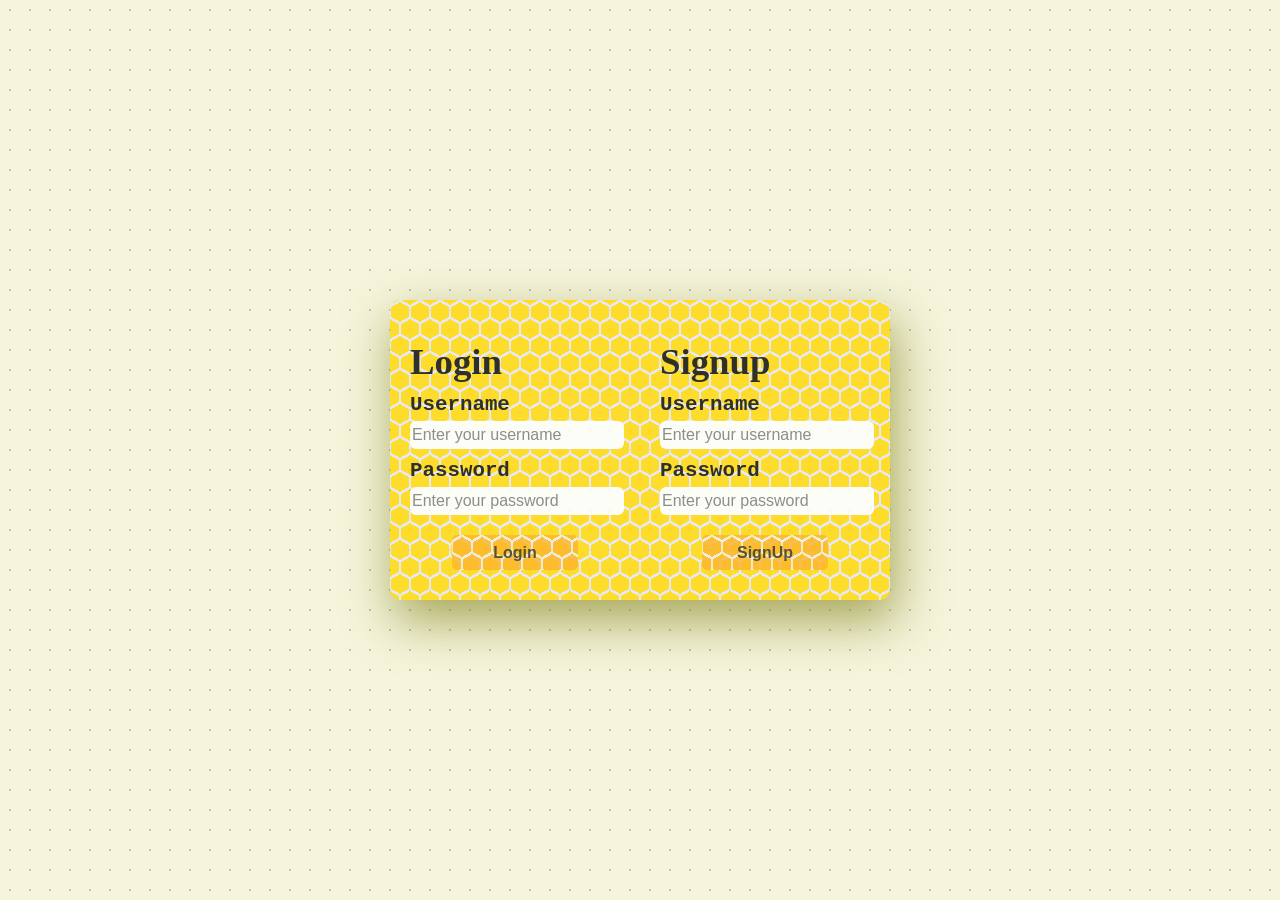
<file: index.html>
<!DOCTYPE html>
<html lang="en">
<head>
    <meta charset="UTF-8">
    <meta name="viewport" content="width=device-width, initial-scale=1.0">
    <title>Task-Manager</title>
    <link rel="stylesheet" href="CSS/style.css">
</head>
<body>
    <button id="LogOutBtn" style="display:none;">Logout</button>
    <div id="authSection">
        
        <div id="loginForm">
            <h3 class="headerbut">Login</h3>
            <label>Username</label>
            <input type="text" id="loginUsername" placeholder="Enter your username">
            <label>Password</label>
            <input type="password" id="loginPassword" placeholder="Enter your password">
            <button id="loginBtn">Login</button>

        </div>
        <div id="Incorrect" style="display:none;"></div>
        <div id="SignupForm">
            
            <h3 class="headerbut">Signup</h3>
            <label>Username</label>
            <input type="text" id="signupUsername" placeholder="Enter your username">
            <label>Password</label>
            <input type="password" id="signupPassword" placeholder="Enter your password">
            <button id="signupBtn">SignUp</button>

        </div>
            <div id="signupMessage" style="display:none;"></div>
    </div>
    <div id="taskManagerSection" style="display:none;">
        <h1 id="task-ma">Task Manager</h1>
        <div id="container">
        <div id="createTask">
            <input type="text" placeholder="Enter Your Task.." id="taskenter">
            <button class="buttons" id="addTask">Add</button>
            <button class="buttons" id="editbut">Edit</button>
        </div>
        <div id="taskList"></div>
        </div>
    </div>
    <script src="JS/index.js"></script>
</body>
</html>
</file>
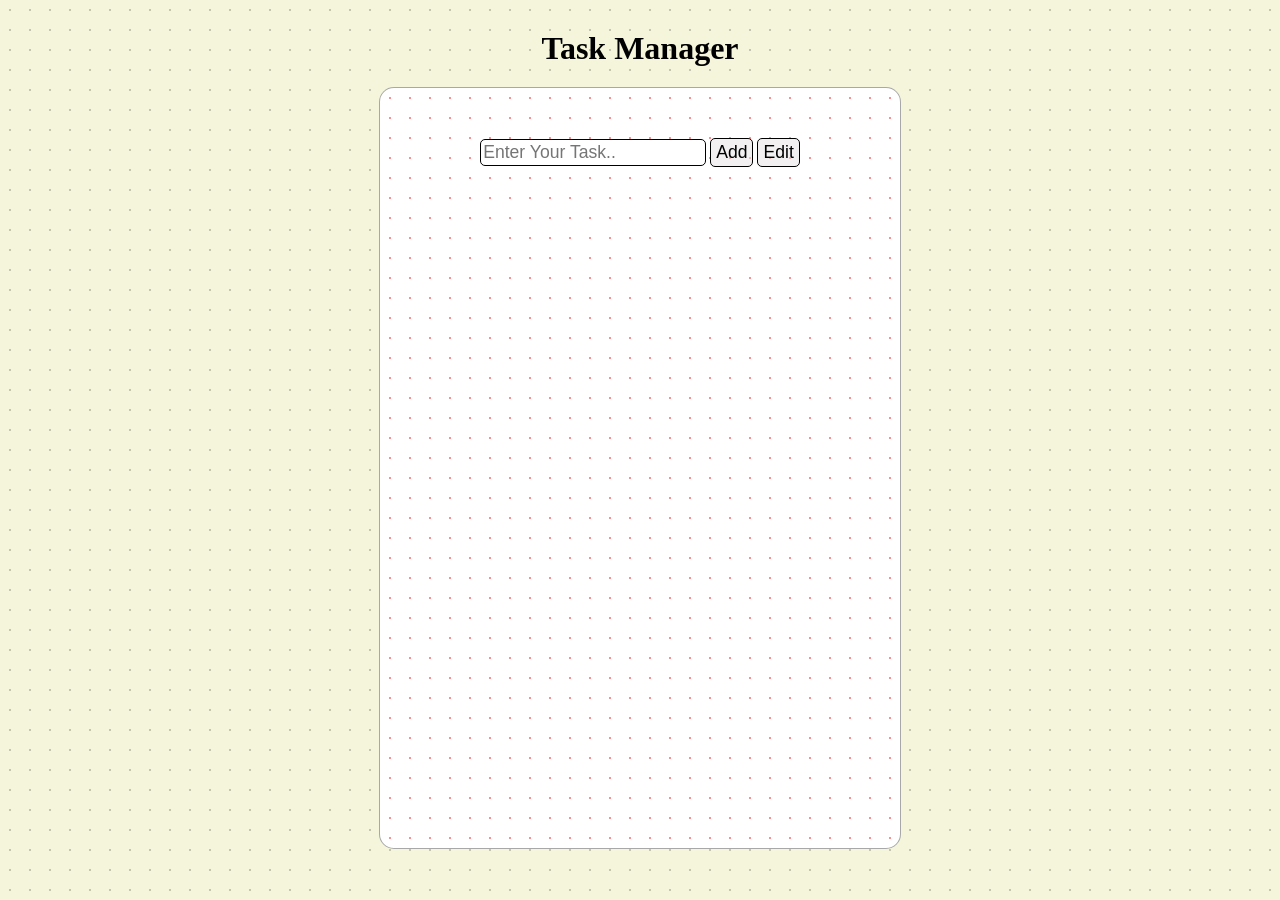
<file: Html/index.html>
<!DOCTYPE html>
<html lang="en">
<head>
    <meta charset="UTF-8">
    <meta name="viewport" content="width=device-width, initial-scale=1.0">
    <title>Task-Manager</title>
    <link rel="stylesheet" href="../CSS/style.css">
</head>
<body>
    <h1 id="task-ma">Task Manager</h1>
    <div id="container">
    <div id="createTask">
        <input type="text" placeholder="Enter Your Task.." id="taskenter">
        <button class="buttons" id="addTask">Add</button>
        <button class="buttons" id="editbut">Edit</button>
    </div>
    <div id="taskList"></div>
    </div>
    <script src="../JS/index.js"></script>
</body>
</html>
</file>
<file: CSS/style.css>
body{
    margin:0px;
    display:flex;
    flex-direction:column;
    justify-content:center;
    align-items:center;
    background-color:rgba(245, 245, 220, 0.986);
    background-image: radial-gradient(rgba(5, 0, 0, 0.2) 1px, transparent 1px);
    background-size: 20px 20px;

    min-height:100vh;
}
#container{
    display:flex;
    flex-direction:column;
    
    justify-content:center;
    border:1px solid rgba(0, 0, 0, 0.342);
    margin:auto;
    background-color:white;
    background-image: radial-gradient(rgba(255, 0, 0, 0.438) 1px, transparent 1px);
    background-size: 20px 20px;
    padding:30px 100px;
    margin-top:20px;
    border-radius:15px;
    height:700px;
}
#createTask{
    flex-shrink: 0;
    margin-bottom:15px;
    margin-top:20px;
} 

#taskList{
    overflow-y:auto;
    flex:1;
}

.task-row{
    display:flex;
    justify-content:space-evenly;
    margin-top:20px;
    border-bottom:1px solid black;
    padding-bottom:5px;
    
}
.delete{
    background-color:white;
    border:1px solid black;
    

}
#taskenter{
    font-size:1.1rem;
    border-radius:5px;
    border:1px black solid;
    padding:2px;

}

.buttons{
    font-size:1.1rem;
    border-radius:5px;
    border:1px black solid;
    padding:3px 5px;
    background-color:rgba(231, 227, 227, 0.521);
}

.title{
    font-size:1.3rem
}
#task-ma{
    
    
    margin:0px;
    margin-top:30px;
    font-family:Cambria, Cochin, Georgia, Times, 'Times New Roman', serif;
    


}


.headerbut{
    margin:0px;
    font-size:2.3em;
    display:flex;
    align-items:center;
    margin-top:20px;
}
#authSection{
    width:500px;
    height:300px;
    background: gold;
    overflow:hidden;
    display:flex;
    justify-content:space-around;
    border-radius:10px;
    background-color: #E5E5F7;
    opacity: 0.8;
    background-image: conic-gradient(from 60deg at 56.25% calc(425% / 6), transparent 0deg, transparent 0.5deg, Gold 0.5deg, Gold 119.5deg, transparent 119.5deg, transparent 120deg), conic-gradient(from 60deg at 56.25% calc(425% / 6), transparent 0deg, transparent 0.5deg, Gold 0.5deg, Gold 119.5deg, transparent 119.5deg, transparent 120deg), conic-gradient(from 180deg at 43.75% calc(425% / 6), transparent 0deg, transparent 0.5deg, Gold 0.5deg, Gold 119.5deg, transparent 119.5deg, transparent 120deg), conic-gradient(from 180deg at 43.75% calc(425% / 6), transparent 0deg, transparent 0.5deg, gold 0.5deg, gold 119.5deg, transparent 119.5deg, transparent 120deg), conic-gradient(from -60deg at 50% calc(175% / 12), transparent 0deg, transparent 0.5deg, gold 0.5deg, gold 119.5deg, transparent 119.5deg, transparent 120deg), conic-gradient(from -60deg at 50% calc(175% / 12), transparent 0deg, transparent 0.5deg, gold 0.5deg, gold 119.5deg, transparent 119.5deg, transparent 120deg);
    background-position: 0 0, 10px 17px, 0 0, 10px 17px, 10px 0, 0 17px;
    background-size: 20px 34px;
    box-shadow:5px 20px 50px rgba(114, 114, 1, 0.753);
}

#taskManagerSection{
    display:flex;
    flex-direction:column;
}
#task-ma{
    display:flex;
    align-items:center;
    justify-content:center;
}


label{
    display:flex;
    margin-bottom:5px;
    margin-top:10px;
    font-size:1.3rem;
    font-family:'Courier New', Courier, monospace;
    font-weight:bold;
}

#authSection button{
    width:60%;
    height:40px;
    margin:10px auto;
    justify-content:center;
    display:block;
    font-size:1em;
    font-weight:bold;
    margin-top:20px;
    outline:none;
    border:none;
    border-radius:5px;
    transition: .2s ease-in;
    cursor:pointer;
    opacity: 0.8;
    background-image: conic-gradient(from 60deg at 56.25% calc(425% / 6), transparent 0deg, transparent 0.5deg, Orange 0.5deg, Orange 119.5deg, transparent 119.5deg, transparent 120deg), conic-gradient(from 60deg at 56.25% calc(425% / 6), transparent 0deg, transparent 0.5deg, Orange 0.5deg, Orange 119.5deg, transparent 119.5deg, transparent 120deg), conic-gradient(from 180deg at 43.75% calc(425% / 6), transparent 0deg, transparent 0.5deg, Orange 0.5deg, Orange 119.5deg, transparent 119.5deg, transparent 120deg), conic-gradient(from 180deg at 43.75% calc(425% / 6), transparent 0deg, transparent 0.5deg, Orange 0.5deg, Orange 119.5deg, transparent 119.5deg, transparent 120deg), conic-gradient(from -60deg at 50% calc(175% / 12), transparent 0deg, transparent 0.5deg, Orange 0.5deg, Orange 119.5deg, transparent 119.5deg, transparent 120deg), conic-gradient(from -60deg at 50% calc(175% / 12), transparent 0deg, transparent 0.5deg, Orange 0.5deg, Orange 119.5deg, transparent 119.5deg, transparent 120deg);
    background-position: 0 0, 10px 17px, 0 0, 10px 17px, 10px 0, 0 17px;
    background-size: 20px 34px;

}

#authSection input{
    outline:none;
    border-radius:6px;
    border:none;
    
    width:100%;
    height:30px;
    font-size:1rem;
    transition: .2s ease-in;
}

#loginForm, #SignupForm {
    display:flex;
    flex-direction:column;
    flex: 1;
    transition: flex 1s ease;
    overflow: hidden;
    padding:20px;
}

#loginForm:hover {
    flex: 2;
    background:white;
    
}

#SignupForm:hover {
    flex: 2;
    background:white;
    
}
#authSection:has(#SignupForm:hover) #loginForm {
    flex: 0.7;
}

#Incorrect , #signupMessage {
    display:flex;
    align-items:center;
    justify-content:center;
    font-size:1.5rem;
    background-color:white;
    
    
    padding:5px 5px;
    opacity:0;
    transition: opacity 1s ease-in-out;
}

#signupMessage.show, #Incorrect.show {
    opacity: 1;
}
</file>
